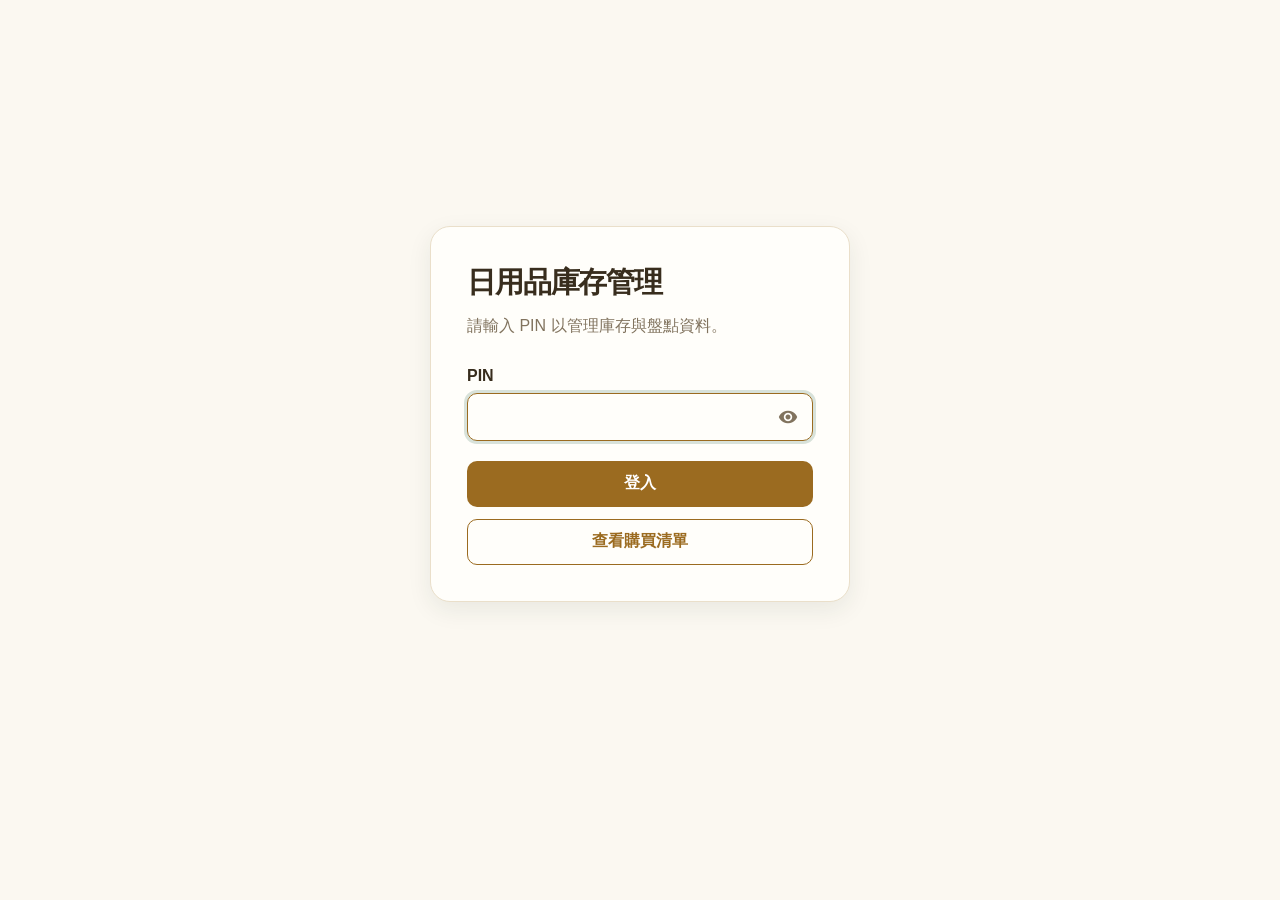
<file: index.html>
<!doctype html>
<html lang="zh-Hant">
<head>
  <meta charset="UTF-8" />
  <meta name="viewport" content="width=device-width, initial-scale=1.0" />
  <meta name="theme-color" content="#276749" />
  <title>登入｜日用品庫存</title>
  <link rel="stylesheet" href="https://fonts.googleapis.com/icon?family=Material+Icons" />
  <link rel="stylesheet" href="styles.css" />
</head>
<body>
  <div class="app-shell"><main id="main-content" class="main-content" tabindex="-1">
    <section class="login-layout">
      <form class="card login-card" data-login-form>
        <h1>日用品庫存管理</h1>
        <p>請輸入 PIN 以管理庫存與盤點資料。</p>
        <label class="form-field" for="pin-input">PIN
          <span class="password-field">
            <input id="pin-input" name="pin" type="password" autocomplete="current-password" maxlength="100" required autofocus />
            <button class="password-toggle" type="button" data-password-toggle aria-label="顯示 PIN" aria-pressed="false">
              <span class="material-icons" aria-hidden="true">visibility</span>
            </button>
          </span>
        </label>
        <button class="primary-button" type="submit">登入</button>
        <a class="secondary-button" href="shopping.html">查看購買清單</a>
      </form>
    </section>
  </main></div>
  <div id="toast" class="toast" role="status" aria-live="polite" hidden></div>
  <script type="module" src="login.js"></script>
</body>
</html>
</file>
<file: styles.css>
:root {
  --color-primary: #276749;
  --color-primary-light: #e9f7ee;
  --color-primary-contrast: #ffffff;
  --color-background: #f7f8f7;
  --color-surface: #ffffff;
  --color-text: #1d2b23;
  --color-muted: #68756d;
  --color-border: #dce4de;
  --color-danger: #c53030;
  --color-warning-background: #fffbeb;
  --color-warning-border: #f3d38b;
  --color-danger-background: #fff5f5;
  --color-danger-border: #efb8b8;
  --shadow-card: 0 8px 24px rgb(28 53 40 / 8%);
  --radius-large: 20px;
  --radius-medium: 12px;
  --content-width: 960px;
  font-family: "圓體-繁", "PingFang TC", "Microsoft JhengHei", -apple-system, BlinkMacSystemFont, "Segoe UI", sans-serif;
  color: var(--color-text);
  background: var(--color-background);
}

:root[data-theme="light-cream"] { --color-primary:#9b6b20;--color-primary-light:#f6e7cb;--color-primary-contrast:#fff;--color-background:#fbf8f1;--color-surface:#fffefa;--color-text:#382d1d;--color-muted:#81735e;--color-border:#eadfca; }
:root[data-theme="ocean-blue"] { --color-primary:#2f6f9f;--color-primary-light:#e2f2fb;--color-primary-contrast:#fff;--color-background:#f4faff;--color-surface:#fff;--color-text:#203246;--color-muted:#6b8193;--color-border:#d4e4ef; }
:root[data-theme="calm-gray"] { --color-primary:#65707a;--color-primary-light:#e4e7e9;--color-primary-contrast:#fff;--color-background:#f1f2f3;--color-surface:#fafafa;--color-text:#293038;--color-muted:#747d85;--color-border:#d6dade; }
:root[data-theme="midnight-blue"] { --color-primary:#78a2ff;--color-primary-light:#26365c;--color-primary-contrast:#101a32;--color-background:#0f1728;--color-surface:#18233a;--color-text:#edf2ff;--color-muted:#a6b1c9;--color-border:#30405f;--color-warning-background:#3d3217;--color-warning-border:#b58b2a;--color-danger-background:#3d2024;--color-danger-border:#a84955; }
:root[data-theme="deep-black"] { --color-primary:#cbd5e1;--color-primary-light:#2b3440;--color-primary-contrast:#0b0f14;--color-background:#0b0f14;--color-surface:#151b23;--color-text:#f3f6fa;--color-muted:#a2adba;--color-border:#303b49;--color-warning-background:#3d3217;--color-warning-border:#b58b2a;--color-danger-background:#3d2024;--color-danger-border:#a84955; }

* { box-sizing: border-box; }

#page-loader { position: fixed; z-index: 100; inset: 0; display: flex; flex-direction: column; align-items: center; justify-content: center; gap: 14px; color: var(--color-muted); background: var(--color-background); font-weight: 750; transition: opacity .2s ease, visibility .2s ease; }
.page-loader-mark { display: grid; width: 54px; height: 54px; place-items: center; color: var(--color-primary-contrast); background: var(--color-primary); border-radius: 16px; font-size: 1.5rem; font-weight: 850; animation: page-loader-pulse 1s ease-in-out infinite; }
.page-loader--hidden { opacity: 0; visibility: hidden; }
@keyframes page-loader-pulse { 0%, 100% { transform: scale(1); opacity: 1; } 50% { transform: scale(.9); opacity: .68; } }
#action-loader { position: fixed; z-index: 200; inset: 0; display: flex; flex-direction: column; align-items: center; justify-content: center; gap: 14px; color: #fff; background: rgb(28 35 31 / 58%); font-weight: 800; backdrop-filter: blur(2px); }
#action-loader[hidden] { display: none; }
.action-loader-spinner { width: 42px; height: 42px; border: 4px solid rgb(255 255 255 / 35%); border-top-color: #fff; border-radius: 50%; animation: action-loader-spin .75s linear infinite; }
@keyframes action-loader-spin { to { transform: rotate(360deg); } }

body { min-width: 960px; margin: 0; min-height: 100vh; font-family: inherit; }
button, input, select, textarea { font-family: inherit; }

button, select { font: inherit; }
button { cursor: pointer; }
.material-icons { font-family: "Material Icons"; font-size: 20px; line-height: 1; vertical-align: middle; }

.app-shell { min-height: 100vh; }

.topbar {
  position: sticky;
  top: 0;
  z-index: 10;
  display: flex;
  align-items: center;
  justify-content: space-between;
  height: 72px;
  padding: 0 max(32px, calc((100vw - var(--content-width)) / 2));
  background: color-mix(in srgb, var(--color-surface) 94%, transparent);
  border-bottom: 1px solid var(--color-border);
  backdrop-filter: blur(12px);
}

.brand { display: inline-flex; align-items: center; gap: 9px; color: inherit; font-weight: 800; text-decoration: none; }
.brand-mark { display: grid; width: 30px; height: 30px; place-items: center; color: var(--color-primary-contrast); background: var(--color-primary); border-radius: 9px; }
.desktop-nav { display: flex; align-self: stretch; align-items: center; gap: 4px; margin-left: auto; margin-right: 32px; }
.desktop-nav a { display: inline-flex; align-items: center; gap: 6px; padding: 9px 12px; color: var(--color-muted); border-radius: 9px; font-size: .9rem; font-weight: 750; text-decoration: none; }
.desktop-nav a[aria-current="page"] { color: var(--color-primary); background: var(--color-primary-light); }
.topbar-actions { display: flex; align-items: center; gap: 8px; }
.topbar-actions > .icon-button[href="safety-stock.html"] { order: 1; }
.topbar-actions > .icon-button[href="settings.html"] { order: 2; }
.topbar-actions > .logout-button { order: 3; }
.region-select select, .icon-button { min-height: 38px; border: 1px solid var(--color-border); border-radius: 10px; background: var(--color-surface); color: var(--color-text); }
.region-select select { padding: 0 30px 0 11px; font-weight: 700; }
.icon-button { display: grid; width: 38px; place-items: center; color: var(--color-text); text-decoration: none; }
.logout-button { min-height: 38px; padding: 0 12px; color: var(--color-muted); background: transparent; border: 0; border-radius: 10px; font-size: .9rem; font-weight: 700; }
.logout-button:hover { color: var(--color-text); background: var(--color-background); }
[data-auth-only][hidden] { display: none; }

.main-content { width: min(100%, var(--content-width)); margin: 0 auto; padding: 44px 32px; }
.page-heading { margin-bottom: 24px; }
.page-heading-row { display: flex; align-items: center; justify-content: space-between; gap: 20px; }
.page-heading-row > div { min-width: 0; }
.page-heading h1 { margin: 0; font-size: clamp(1.65rem, 4vw, 2.2rem); letter-spacing: -.04em; }
.page-heading p { margin: 8px 0 0; color: var(--color-muted); }

.card-grid { display: grid; grid-template-columns: repeat(3, 1fr); gap: 14px; }
.card { padding: 20px; background: var(--color-surface); border: 1px solid var(--color-border); border-radius: var(--radius-large); box-shadow: var(--shadow-card); }
.card h2 { margin: 0; font-size: 1.1rem; }
.card p { color: var(--color-muted); line-height: 1.6; }
.card-action { display: flex; align-items: center; justify-content: space-between; width: 100%; padding: 0; color: inherit; background: transparent; border: 0; font-weight: 750; text-align: left; }
.card-action > span:first-child { display: grid; width: 42px; height: 42px; place-items: center; color: var(--color-primary); background: var(--color-primary-light); border-radius: var(--radius-medium); }
.card-action > span:last-child { color: var(--color-muted); font-size: 1.25rem; }

.dashboard-grid { display: grid; grid-template-columns: repeat(2, minmax(0, 1fr)); gap: 18px; max-width: 640px; }
.dashboard-card { display: grid; grid-template-columns: 46px 1fr; column-gap: 14px; padding: 22px; background: var(--color-surface); border: 1px solid var(--color-border); border-radius: var(--radius-large); box-shadow: var(--shadow-card); }
.dashboard-card-primary { border-color: #b5dbc2; background: linear-gradient(135deg, var(--color-surface), var(--color-primary-light)); }
.dashboard-icon { grid-row: span 3; display: grid; width: 46px; height: 46px; place-items: center; color: var(--color-primary); background: var(--color-primary-light); border-radius: var(--radius-medium); }
.dashboard-card p { margin: 0; color: var(--color-muted); font-size: .9rem; font-weight: 700; }
.dashboard-card strong { margin-top: 2px; font-size: 1.8rem; letter-spacing: -.04em; }
.dashboard-card > span:last-child { margin-top: 5px; color: var(--color-muted); font-size: .8rem; }
.notice { display: flex; align-items: center; gap: 8px; max-width: 640px; padding: 14px 16px; color: var(--color-muted); background: var(--color-primary-light); border-radius: var(--radius-medium); line-height: 1.5; }
.inventory-toolbar { padding: 18px; background: var(--color-surface); border: 1px solid var(--color-border); border-radius: var(--radius-large); box-shadow: var(--shadow-card); }
.inventory-toolbar--inventory { display: grid; grid-template-columns: 1.5fr 1fr 1fr .5fr; gap: 12px; align-items: end; }
.inventory-toolbar--audit { display: grid; grid-template-columns: 1fr 1.5fr 1fr .5fr; gap: 12px; align-items: end; }
.search-field { display: flex; flex: 1; min-height: 42px; align-items: center; gap: 8px; padding: 0 12px; color: var(--color-muted); border: 1px solid var(--color-border); border-radius: 10px; }
.search-field input { width: 100%; border: 0; color: var(--color-text); font: inherit; outline: 0; }
.search-field input, .form-field input, .adjustment-field input, .audit-input input { background: var(--color-surface); color: var(--color-text); }
.search-field input::placeholder, .form-field input::placeholder, .adjustment-field input::placeholder, .audit-input input::placeholder { color: var(--color-muted); opacity: 1; }
.filter-field { display: grid; gap: 6px; color: var(--color-muted); font-size: .8rem; font-weight: 750; }
.filter-field select { min-height: 42px; min-width: 145px; padding: 0 10px; color: var(--color-text); background: var(--color-surface); border: 1px solid var(--color-border); border-radius: 10px; }
.inventory-product-field select { min-width: 180px; }
.outline-button { display: inline-flex; min-height: 42px; align-items: center; justify-content: center; gap: 6px; padding: 0 13px; color: var(--color-primary); background: var(--color-surface); border: 1px solid var(--color-primary); border-radius: 10px; font-weight: 750; }
.outline-button:hover { background: var(--color-primary-light); }
.audit-search-field { min-width: 0; }
.audit-search-field input { min-width: 0; }
.inventory-toolbar--audit .audit-search-field { grid-column: auto; }
.inventory-state { display: flex; min-height: 160px; align-items: center; justify-content: center; gap: 8px; color: var(--color-muted); background: var(--color-surface); border: 1px solid var(--color-border); border-radius: var(--radius-large); }
.inventory-state-error { color: var(--color-danger); border-color: #f4c7c7; background: #fff7f7; }
.inventory-adjustment { width: 100%; margin-top: 20px; padding: 26px; background: var(--color-surface); border: 1px solid var(--color-border); border-radius: var(--radius-large); box-shadow: var(--shadow-card); }
.selected-product { display: flex; align-items: center; gap: 13px; }
.selected-product > .material-icons { display: grid; width: 44px; height: 44px; place-items: center; color: var(--color-primary); background: var(--color-primary-light); border-radius: var(--radius-medium); }
.selected-product p, .selected-product h2, .selected-product small { margin: 0; }
.selected-product p, .selected-product small { color: var(--color-muted); font-size: .85rem; }
.selected-product h2 { margin-top: 2px; font-size: 1.2rem; }
.current-stock { display: flex; align-items: baseline; gap: 8px; margin: 28px 0; padding: 20px; background: var(--color-primary-light); border-radius: var(--radius-medium); }
.current-stock span { color: var(--color-muted); font-weight: 700; }
.current-stock strong { color: var(--color-primary); font-size: 2rem; letter-spacing: -.04em; }
.adjustment-field { display: grid; gap: 8px; color: var(--color-text); font-weight: 750; }
.adjustment-field input { width: 160px; min-height: 46px; padding: 0 12px; color: var(--color-text); border: 1px solid var(--color-border); border-radius: 10px; font: inherit; }
.adjustment-actions { display: flex; gap: 10px; margin-top: 22px; }
.adjustment-actions button { width: 132px; }
.adjustment-actions .primary-button { gap: 5px; }
.decrease-button { display: inline-flex; min-height: 46px; align-items: center; justify-content: center; gap: 5px; color: var(--color-danger); background: var(--color-surface); border: 1px solid var(--color-danger); border-radius: 10px; font-weight: 800; }
.adjustment-actions button:disabled { cursor: not-allowed; opacity: .55; }
.phase-note { margin: 16px 0 0; color: var(--color-muted); font-size: .85rem; }
.audit-list { margin-top: 20px; padding: 20px; }
.audit-list-head { display: flex; align-items: center; justify-content: space-between; margin-bottom: 16px; }
.audit-list-head h2 { margin: 0; font-size: 1.1rem; }
.audit-list-head span { color: var(--color-muted); font-size: .9rem; font-weight: 700; }
.audit-grid { display: grid; grid-template-columns: repeat(2, minmax(0, 1fr)); gap: 12px; }
.audit-row { display: grid; grid-template-columns: minmax(128px, .9fr) minmax(220px, 1.15fr); gap: 18px; align-items: center; padding: 18px 16px 16px; background: var(--color-background); border: 1px solid var(--color-border); border-radius: 14px; }
.audit-row-main { min-width: 0; display: flex; flex-direction: column; justify-content: center; gap: 2px; }
.audit-row-main p, .audit-row-main h3, .audit-row-main small { margin: 0; }
.audit-row-main p { color: var(--color-muted); font-size: 1rem; line-height: 1.15; }
.audit-row-main h3 { font-size: 1.45rem; line-height: 1.12; letter-spacing: -.04em; word-break: break-word; }
.audit-row-main small { color: var(--color-muted); line-height: 1.35; }
.audit-row-input { display: flex; flex-direction: column; justify-content: center; gap: 10px; min-width: 0; }
.audit-input { align-self: stretch; display: flex; flex-direction: column; gap: 6px; min-width: 0; }
.audit-input label { font-size: 1.05rem; font-weight: 800; color: var(--color-text); }
.audit-input input { width: 100%; min-height: 64px; padding: 0 16px; font-size: 1.2rem; font-weight: 700; border-width: 2px; }
.audit-stock { display: flex; flex-direction: row; align-items: baseline; gap: 8px; min-width: 0; color: var(--color-text); }
.audit-stock span { color: var(--color-muted); font-size: .8rem; font-weight: 700; line-height: 1.1; }
.audit-stock strong { font-size: 1.15rem; line-height: 1; letter-spacing: -.03em; }
.audit-stock small { color: var(--color-muted); font-size: .8rem; line-height: 1.1; }
.audit-save-button { width: 100%; }
.inventory-toolbar--inventory { grid-template-columns: 2fr 1fr 1fr; }
.inventory-toolbar--audit { grid-template-columns: 1fr 2fr 1fr; }
.inventory-toolbar--inventory .inventory-product-field { min-width: 0; }
.inventory-toolbar--inventory .search-field { min-width: 0; }
.inventory-toolbar--audit .search-field { min-width: 0; }
.inventory-toolbar--inventory .search-field { min-width: 0; }
.inventory-toolbar--inventory .filter-field select { min-width: 0; width: 100%; }
.inventory-toolbar--audit .filter-field select { min-width: 0; width: 100%; }
.inventory-toolbar--inventory .inventory-product-field select { min-width: 0; width: 100%; }
.shopping-toolbar { padding: 18px; margin-bottom: 18px; background: var(--color-surface); border: 1px solid var(--color-border); border-radius: var(--radius-large); box-shadow: var(--shadow-card); }
.shopping-toolbar--shopping { display: grid; grid-template-columns: 1fr 2fr 1fr; gap: 12px; align-items: end; }
.shopping-summary-text { display: flex; align-items: center; justify-content: flex-end; color: var(--color-muted); font-size: .95rem; font-weight: 700; white-space: nowrap; }
.shopping-search-field { min-width: 0; }
.shopping-search-field input { min-width: 0; }
.shopping-list { margin-top: 20px; padding: 20px; }
.shopping-list-head { display: flex; align-items: center; justify-content: space-between; margin-bottom: 16px; }
.shopping-list-head h2 { margin: 0; font-size: 1.1rem; }
.shopping-list-head span { color: var(--color-muted); font-size: .9rem; font-weight: 700; }
.shopping-grid { display: grid; grid-template-columns: repeat(2, minmax(0, 1fr)); gap: 12px; }
.shopping-row { position: relative; display: grid; grid-template-columns: 28px minmax(0, 1fr) minmax(110px, .62fr); grid-template-rows: minmax(0, 1fr) auto; grid-template-areas: "check main quantity" "purchase purchase purchase"; gap: 14px; align-items: center; height: 140px; padding: 16px; background: var(--color-background); border: 1px solid var(--color-border); border-radius: 14px; }
.shopping-check { display: grid; place-items: center; }
.shopping-check { grid-area: check; }
.shopping-check input { width: 18px; height: 18px; accent-color: var(--color-primary); }
.shopping-main { min-width: 0; display: flex; flex-direction: column; gap: 2px; }
.shopping-row--has-other .shopping-main { padding-right: 0; }
.shopping-main p, .shopping-main h3, .shopping-main small { margin: 0; }
.shopping-main p { color: var(--color-muted); font-size: .95rem; }
.shopping-main h3 { overflow: hidden; font-size: 1.28rem; line-height: 1.12; letter-spacing: -.03em; word-break: normal; overflow-wrap: normal; white-space: nowrap; text-overflow: ellipsis; }
.shopping-main small { color: var(--color-muted); line-height: 1.35; }
.shopping-quantity { display: grid; gap: 4px; }
.shopping-quantity span { color: var(--color-muted); font-size: .78rem; font-weight: 700; }
.shopping-quantity strong { font-size: 1.02rem; letter-spacing: -.03em; }
.shopping-purchase { grid-area: purchase; display: flex; min-width: 0; align-items: center; gap: 10px; margin-top: 2px; padding-top: 12px; color: var(--color-text); border-top: 1px solid var(--color-border); }
.shopping-purchase .material-icons { color: var(--color-muted); font-size: 25px; }
.shopping-purchase strong { display: block; overflow-wrap: anywhere; font-size: 1rem; line-height: 1.3; }
.shopping-other { position: absolute; top: 12px; right: 16px; max-width: 48%; padding: 5px 8px; color: var(--color-primary); background: var(--color-primary-light); border: 1px solid var(--color-border); border-radius: 999px; }
.shopping-other strong { font-size: .78rem; line-height: 1.2; white-space: normal; }
.shopping-main-checked, .shopping-meta-checked { color: var(--color-muted); }
.shopping-main-checked p, .shopping-main-checked h3, .shopping-main-checked small,
.shopping-meta-checked span, .shopping-meta-checked strong { color: var(--color-muted) !important; }
.shopping-row:has(input:checked) { background: rgb(242 244 242 / 42%); border-color: rgb(212 219 212 / 52%); opacity: .6; }
.shopping-row:has(input:checked) .shopping-check input { accent-color: var(--color-muted); filter: grayscale(1) brightness(.72); }
.shopping-row:has(input:checked) .shopping-main h3,
.shopping-row:has(input:checked) .shopping-main p,
.shopping-row:has(input:checked) .shopping-main small,
.shopping-row:has(input:checked) .shopping-quantity span,
.shopping-row:has(input:checked) .shopping-quantity strong,
.shopping-row:has(input:checked) .shopping-purchase strong,
.shopping-row:has(input:checked) .shopping-other span,
.shopping-row:has(input:checked) .shopping-other strong { color: #7b857d !important; }
.safety-stock-list { padding: 20px; }
.safety-stock-toolbar { grid-template-columns: 1fr 1fr 1.5fr .7fr; }
.safety-stock-list-head { display: flex; align-items: center; justify-content: space-between; margin-bottom: 16px; }
.safety-stock-list-head h2 { margin: 0; font-size: 1.1rem; }
.safety-stock-list-head span { color: var(--color-muted); font-size: .9rem; font-weight: 700; }
.safety-stock-grid { display: grid; grid-template-columns: repeat(2, minmax(0, 1fr)); gap: 12px; }
.safety-stock-row { display: grid; grid-template-columns: minmax(140px, 1fr) minmax(118px, .75fr) minmax(118px, .75fr); gap: 12px; align-items: end; padding: 16px; background: var(--color-background); border: 1px solid var(--color-border); border-radius: 14px; transition: background .16s ease, border-color .16s ease, box-shadow .16s ease; }
.safety-stock-title { min-width: 0; margin-bottom: 10px; }
.safety-stock-row h3 { min-width: 0; margin: 0; font-size: 1.12rem; overflow-wrap: anywhere; }
.safety-stock-field { display: grid; gap: 6px; color: var(--color-muted); font-size: .8rem; font-weight: 750; }
.safety-stock-field input, .safety-stock-field select { width: 100%; min-height: 42px; padding: 0 10px; color: var(--color-text); background: var(--color-surface); border: 1px solid var(--color-border); border-radius: 10px; font: inherit; }
.safety-stock-row--paused { background: var(--color-warning-background); border-color: var(--color-warning-border); }
.safety-stock-row--archived { background: var(--color-danger-background); border-color: var(--color-danger-border); }
.safety-stock-row--modified { border-color: var(--color-primary); box-shadow: 0 0 0 3px rgb(39 103 73 / 14%); }
.safety-stock-row--paused.safety-stock-row--modified { border-color: #bd8500; box-shadow: 0 0 0 3px rgb(189 133 0 / 16%); }
.safety-stock-row--archived.safety-stock-row--modified { border-color: #c53030; box-shadow: 0 0 0 3px rgb(197 48 48 / 14%); }
@media (max-width: 1100px) {
  .inventory-toolbar--inventory,
  .inventory-toolbar--audit { grid-template-columns: 1fr; }
  .shopping-toolbar--shopping { grid-template-columns: 1fr; }
  .shopping-grid { grid-template-columns: 1fr; }
  .shopping-row { grid-template-columns: 28px minmax(0, 1fr) minmax(0, 1fr); }
  .audit-grid { grid-template-columns: 1fr; }
  .audit-row { grid-template-columns: 1fr; }
  .safety-stock-grid { grid-template-columns: 1fr; }
}
.login-layout { display: grid; min-height: calc(100vh - 160px); place-items: center; }
.login-card { width: min(100%, 420px); padding: 36px; }
.login-card h1 { margin: 0; font-size: 1.8rem; letter-spacing: -.04em; }
.login-card > p { margin: 10px 0 28px; color: var(--color-muted); }
.form-field { display: grid; gap: 8px; margin-bottom: 20px; font-weight: 700; }
.password-field { position: relative; display: block; }
.form-field input { width: 100%; min-height: 48px; padding: 0 50px 0 14px; color: var(--color-text); background: var(--color-surface); border: 1px solid var(--color-border); border-radius: 10px; font: inherit; letter-spacing: .15em; }
.password-toggle { position: absolute; top: 50%; right: 6px; display: grid; width: 38px; height: 38px; place-items: center; padding: 0; color: var(--color-muted); background: transparent; border: 0; border-radius: 8px; transform: translateY(-50%); }
.password-toggle:hover { color: var(--color-text); background: var(--color-background); }
.password-toggle:focus-visible { outline: 3px solid rgb(39 103 73 / 18%); }
.form-field select { width: 100%; min-height: 48px; padding: 0 12px; color: var(--color-text); background: var(--color-surface); border: 1px solid var(--color-border); border-radius: 10px; font: inherit; }
.form-field input:focus { outline: 3px solid rgb(39 103 73 / 18%); border-color: var(--color-primary); }
.primary-button { display: inline-flex; min-height: 46px; align-items: center; justify-content: center; width: 100%; padding: 0 18px; color: var(--color-primary-contrast); background: var(--color-primary); border: 0; border-radius: 10px; font-weight: 800; }
.primary-button:hover { filter: brightness(.94); }
.primary-button:disabled { cursor: wait; opacity: .65; }
.secondary-button { display: inline-flex; min-height: 46px; align-items: center; justify-content: center; width: 100%; margin-top: 12px; padding: 0 18px; color: var(--color-primary); background: var(--color-surface); border: 1px solid var(--color-primary); border-radius: 10px; font-weight: 800; text-decoration: none; }
.secondary-button:hover { background: var(--color-primary-light); }
.toast { position: fixed; z-index: 30; right: 24px; bottom: 24px; left: auto; width: min(460px, calc(100vw - 48px)); padding: 13px 16px; color: #fff; background: var(--color-text); border-radius: 12px; box-shadow: var(--shadow-card); }
.toast[data-variant="success"] { background: var(--color-primary); }
.toast[data-variant="error"] { background: var(--color-danger); }
.theme-settings { max-width: 560px; }
.theme-settings .form-field { margin-bottom: 24px; }
.sr-only { position: absolute; width: 1px; height: 1px; padding: 0; margin: -1px; overflow: hidden; clip: rect(0, 0, 0, 0); white-space: nowrap; border: 0; }

.mobile-nav { display: none; }
.go-to-top { display: none; }
.settings-mobile { display: none; }
.settings-menu { display: grid; gap: 14px; max-width: 640px; }
.settings-menu.settings-mobile { display: none; }
.settings-option { display: grid; grid-template-columns: 46px 1fr; gap: 14px; align-items: start; }
.settings-option h2, .settings-option p { margin: 0; }
.settings-option h2 { font-size: 1.1rem; }
.settings-option p { margin-top: 6px; color: var(--color-muted); line-height: 1.5; }
.settings-option-icon { display: grid; width: 46px; height: 46px; place-items: center; color: var(--color-primary); background: var(--color-primary-light); border-radius: var(--radius-medium); }
.settings-option .form-field { margin: 18px 0 12px; }
.settings-option-link { color: inherit; text-decoration: none; }
.settings-option-arrow { align-self: center; justify-self: end; color: var(--color-muted); }
.settings-option-logout .secondary-button { width: auto; margin-top: 16px; }

@media (max-width: 700px) {
  body { min-width: 0; padding-bottom: 76px; overflow-x: hidden; }
  .topbar { position: sticky; height: 60px; padding: 0 16px; }
  .brand { gap: 7px; font-size: .95rem; }
  .brand-mark { width: 28px; height: 28px; }
  .desktop-nav, .topbar-actions > .icon-button, .topbar-actions > .logout-button { display: none; }
  .topbar-actions { margin-left: auto; }
  .region-select select { min-height: 36px; padding: 0 24px 0 9px; font-size: .85rem; }
  .main-content { width: 100%; padding: 26px 16px 28px; }
  .page-heading { margin-bottom: 18px; }
  .page-heading-row { align-items: flex-start; flex-direction: column; gap: 14px; }
  .page-heading h1 { font-size: 1.7rem; }
  .page-heading p { margin-top: 6px; font-size: .9rem; }
  .dashboard-grid, .card-grid { grid-template-columns: 1fr; gap: 12px; }
  .dashboard-card { padding: 18px; }
  .notice { align-items: flex-start; font-size: .9rem; }
  .inventory-toolbar, .inventory-toolbar--inventory, .inventory-toolbar--audit, .shopping-toolbar--shopping, .safety-stock-toolbar { grid-template-columns: 1fr; gap: 10px; }
  .inventory-toolbar, .shopping-toolbar { padding: 14px; }
  .filter-field select, .search-field { min-height: 44px; }
  .inventory-adjustment { margin-top: 14px; padding: 18px; }
  .current-stock { margin: 20px 0; padding: 16px; }
  .adjustment-field input { width: 100%; }
  .adjustment-actions { gap: 8px; }
  .adjustment-actions button { width: 50%; }
  .audit-list, .shopping-list, .safety-stock-list { margin-top: 14px; padding: 14px; }
  .audit-list-head, .shopping-list-head, .safety-stock-list-head { margin-bottom: 12px; }
  .audit-grid, .shopping-grid, .safety-stock-grid { grid-template-columns: 1fr; gap: 10px; }
  .audit-row { gap: 12px; padding: 14px; }
  .audit-row-main h3 { font-size: 1.25rem; }
  .shopping-row { grid-template-columns: 28px minmax(0, 1fr) minmax(0, 1fr); grid-template-rows: minmax(0, 1fr) auto auto; grid-template-areas: "check main main" "check quantity quantity" "purchase purchase purchase"; gap: 6px 10px; padding: 10px 12px; }
  .shopping-row--has-other .shopping-main { padding-top: 0; padding-right: 0; }
  .shopping-quantity { display: grid; align-content: center; gap: 4px; }
  .shopping-main h3 { font-size: 1.12rem; }
  .shopping-summary-text { justify-content: flex-start; }
  .safety-stock-row { grid-template-columns: 1fr 1fr; gap: 10px; padding: 14px; }
  .safety-stock-title { grid-column: 1 / -1; margin-bottom: 0; }
  .login-layout { min-height: calc(100vh - 100px); }
  .login-card { padding: 24px 20px; }
  .toast { right: 16px; bottom: 88px; left: 16px; width: auto; }
  .mobile-nav { position: fixed; z-index: 20; right: 0; bottom: 0; left: 0; display: grid; grid-template-columns: repeat(5, 1fr); height: 68px; padding: 5px 4px max(5px, env(safe-area-inset-bottom)); background: color-mix(in srgb, var(--color-surface) 96%, transparent); border-top: 1px solid var(--color-border); box-shadow: 0 -4px 18px rgb(28 53 40 / 8%); backdrop-filter: blur(12px); }
  body[data-authenticated="false"] .mobile-nav { display: none; }
  .mobile-nav a { display: flex; min-width: 0; flex-direction: column; align-items: center; justify-content: center; gap: 2px; color: var(--color-muted); border-radius: 10px; font-size: .68rem; font-weight: 750; text-decoration: none; }
  .mobile-nav a .material-icons { font-size: 22px; }
  .mobile-nav a[aria-current="page"] { color: var(--color-primary); background: var(--color-primary-light); }
  .go-to-top { position: fixed; z-index: 19; right: 16px; bottom: 84px; display: grid; width: 44px; height: 44px; place-items: center; color: var(--color-primary-contrast); background: var(--color-primary); border: 0; border-radius: 50%; box-shadow: 0 5px 14px rgb(28 53 40 / 22%); }
  body[data-authenticated="false"] .go-to-top { bottom: 16px; }
  .go-to-top:active { transform: translateY(1px); }
  .settings-menu { gap: 12px; }
  .page-heading.settings-desktop { display: none; }
  .page-heading.settings-mobile { display: block; }
  .settings-desktop { display: none; }
  .settings-menu.settings-mobile { display: grid; }
  .settings-option { padding: 16px; }
  .settings-option-link { grid-template-columns: 42px 1fr 20px; }
  .settings-option-icon { width: 42px; height: 42px; }
}
</file>
